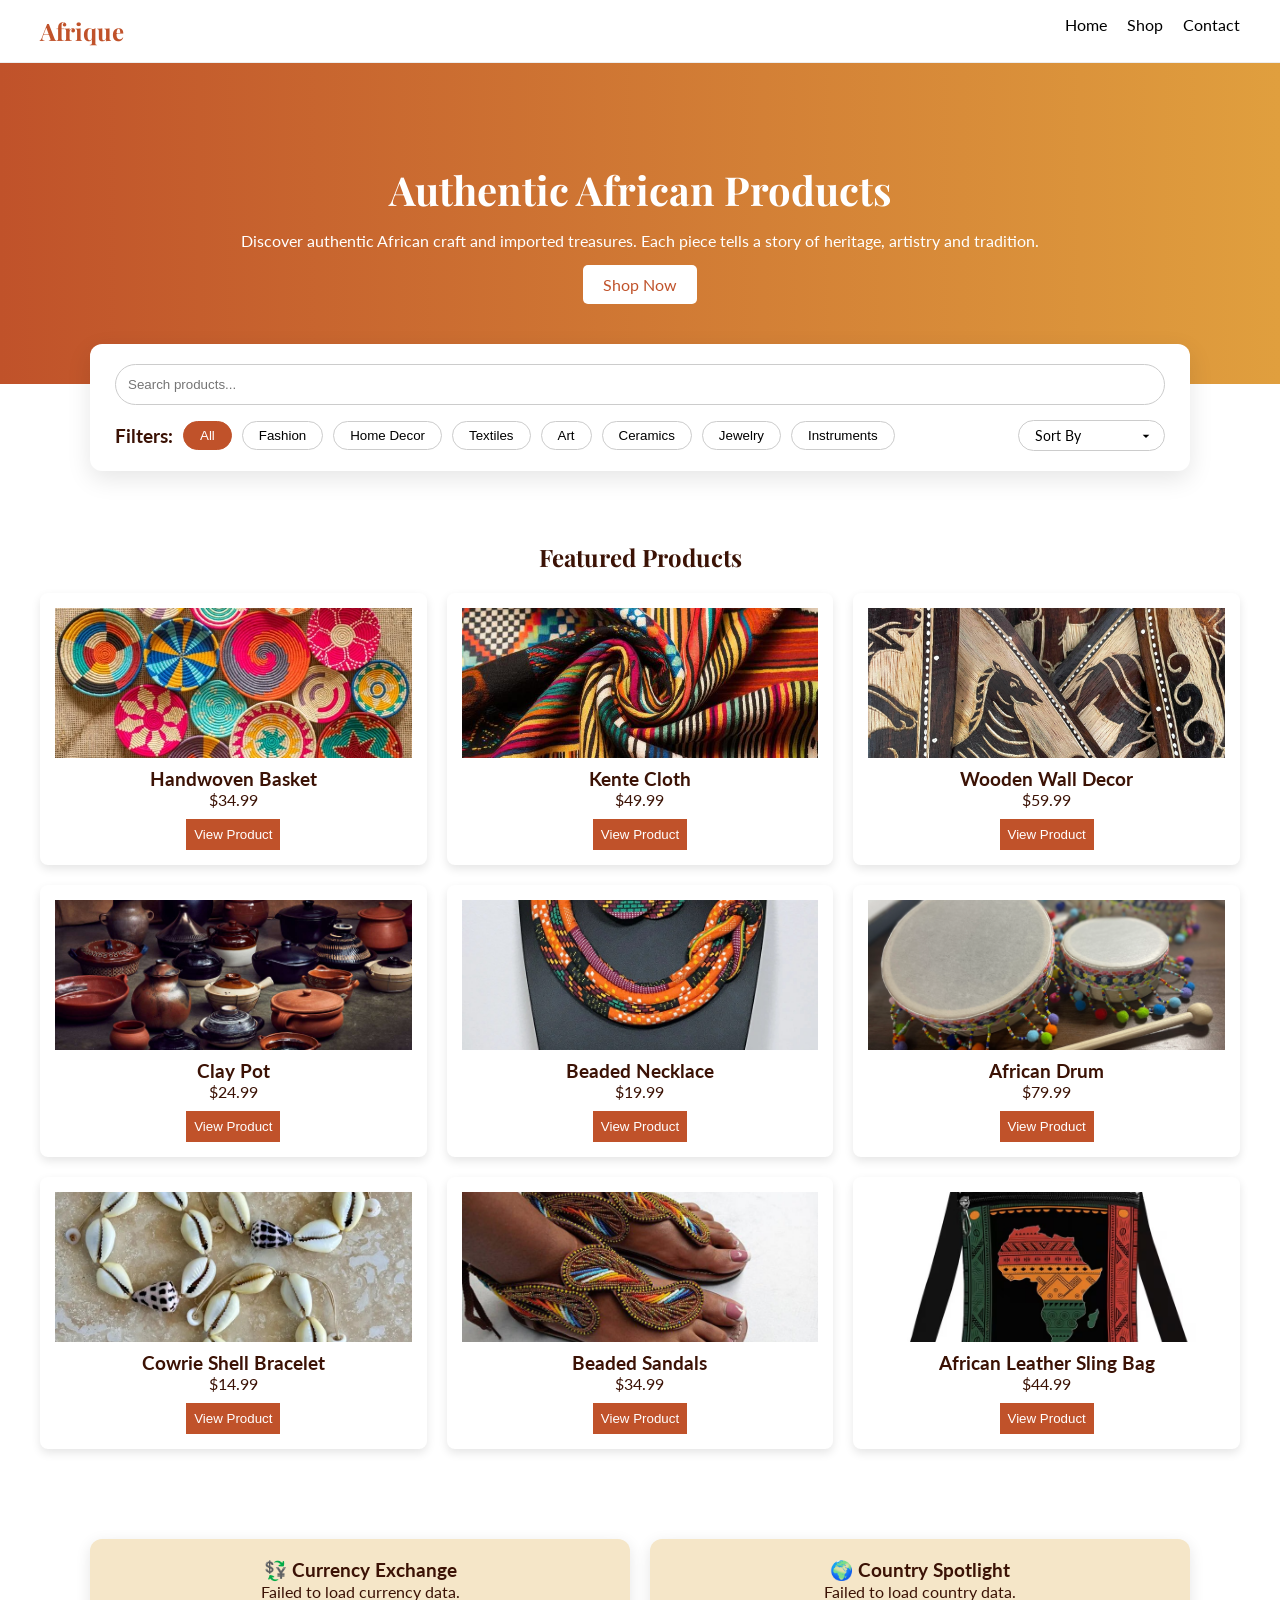
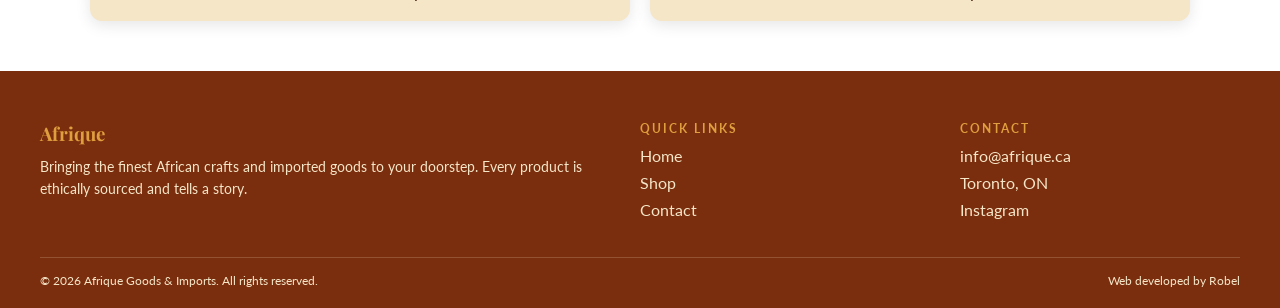
<file: index.html>
<!DOCTYPE html>
<html lang="en">
<head>
  <meta charset="UTF-8">
  <meta name="viewport" content="width=device-width, initial-scale=1.0">
  <title>Afrique Store</title>

  <link href="https://fonts.googleapis.com/css2?family=Playfair+Display:wght@700&family=Lato:wght@300;400;700&display=swap" rel="stylesheet">

  <link rel="stylesheet" href="css/style.css">
</head>

<body>

  <!-- NAV -->
  <nav class="navbar">
    <h2 class="logo">Afrique</h2>

    <ul class="nav-links">
      <li><a href="#">Home</a></li>
      <li><a href="#products">Shop</a></li>
      <li><a href="contact.html">Contact</a></li>
    </ul>
  </nav>

  <main>

    <!-- HERO -->
    <section class="hero">
      <h1>Authentic African Products</h1>
      <p>Discover authentic African craft and imported treasures. Each piece tells a story of heritage, artistry and tradition.</p>
      <a href="#products" class="btn">Shop Now</a>
    </section>

    <!-- SEARCH + FILTER -->
    <section class="searchAndFilter">
      <div class="search-filter">

        <input 
          type="text" 
          id="searchInput" 
          placeholder="Search products..."
          oninput="handleSearch(this.value)"
        />

        <div class="filters">
          <h3>Filters:</h3>

          <button onclick="setFilter('all', this)" class="active">All</button>
          <button onclick="setFilter('fashion', this)">Fashion</button>
          <button onclick="setFilter('home decor', this)">Home Decor</button>
          <button onclick="setFilter('textiles', this)">Textiles</button>
          <button onclick="setFilter('art', this)">Art</button>
          <button onclick="setFilter('ceramics', this)">Ceramics</button>
          <button onclick="setFilter('jewelry', this)">Jewelry</button>
          <button onclick="setFilter('instruments', this)">Instruments</button>

          <select id="sortSelect">
            <option value="default">Sort By</option>
            <option value="low-high">Price: Low to High</option>
            <option value="high-low">Price: High to Low</option>
          </select>

        </div>
      </div>
    </section>

    <!-- PRODUCTS -->
    <section id="products" class="products">
      <h2>Featured Products</h2>

      <div id="product-container" class="product-grid">
        <!-- JS injects products here -->
      </div>
    </section>

    <!-- API SECTION -->
    <section class="api-section">

      <div class="api-card">
        <h3>💱 Currency Exchange</h3>
        <p id="currencyResult">Loading...</p>
      </div>

      <div class="api-card">
        <h3>🌍 Country Spotlight</h3>
        <p id="countryInfo">Loading...</p>
      </div>

    </section>

  </main>

  <!-- FOOTER -->
  <footer class="footer">
    <div class="footer-container">

      <div class="footer-brand">
        <h3>Afrique</h3>
        <p>
          Bringing the finest African crafts and imported goods to your doorstep.
          Every product is ethically sourced and tells a story.
        </p>
      </div>

      <div class="footer-links">
        <h4>Quick Links</h4>
        <ul>
          <li><a href="index.html">Home</a></li>
          <li><a href="#products">Shop</a></li>
          <li><a href="contact.html">Contact</a></li>
        </ul>
      </div>

      <div class="footer-contact">
        <h4>Contact</h4>
        <ul>
          <li>info@afrique.ca</li>
          <li>Toronto, ON</li>
          <li>Instagram</li>
        </ul>
      </div>

    </div>

    <div class="footer-bottom">
      <span>© 2026 Afrique Goods & Imports. All rights reserved.</span>
      <span>Web developed by Robel</span>
    </div>
  </footer>

  <script src="js/script.js"></script>

</body>
</html>
</file>
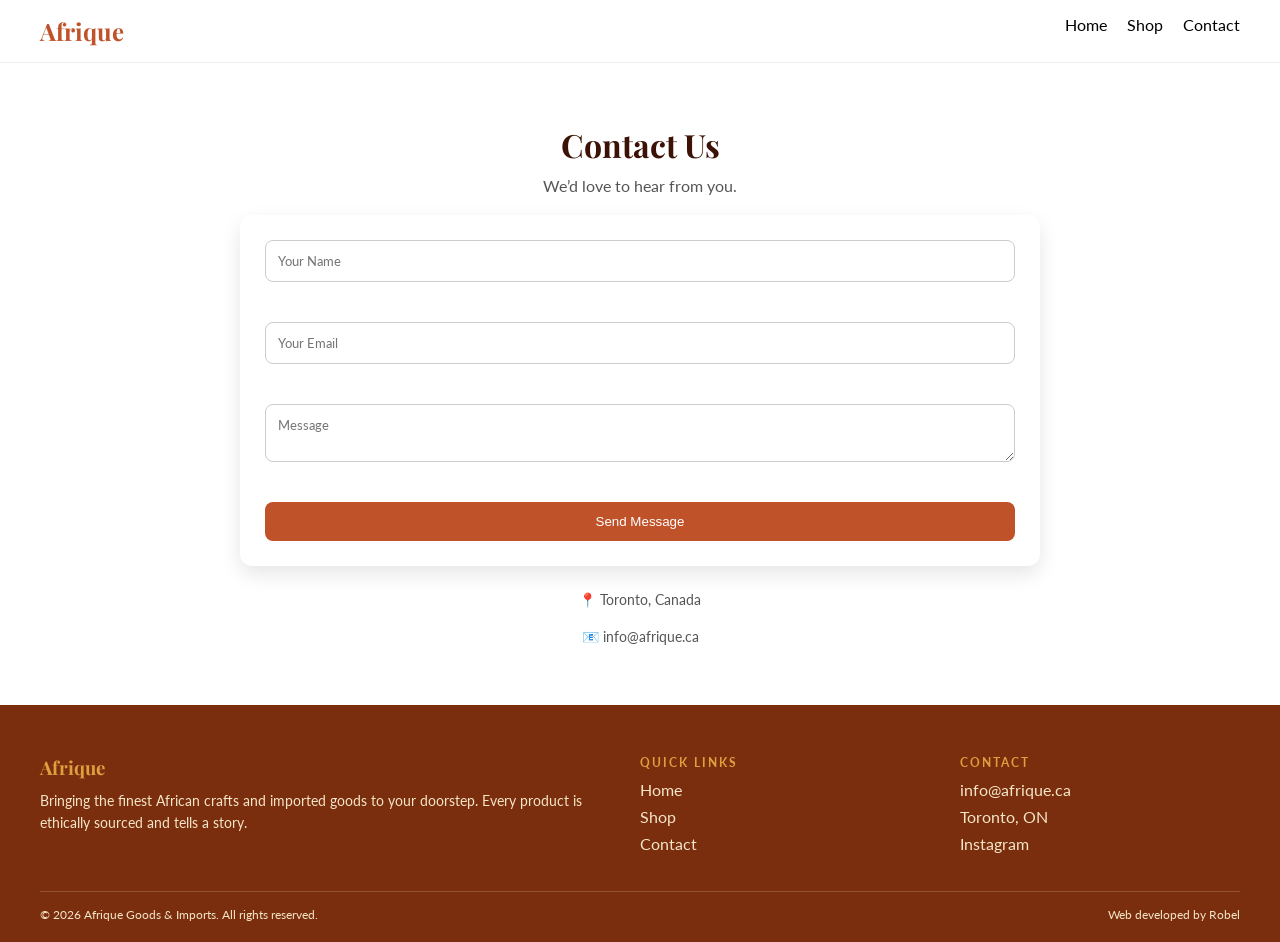
<file: contact.html>
<!DOCTYPE html>
<html lang="en">
<head>
  <meta charset="UTF-8">
  <meta name="viewport" content="width=device-width, initial-scale=1.0">
  <title>Contact - Afrique</title>

  <link href="https://fonts.googleapis.com/css2?family=Playfair+Display:wght@700&family=Lato:wght@300;400;700&display=swap" rel="stylesheet">

  <link rel="stylesheet" href="css/style.css">
</head>

<body>

  <!-- NAVBAR -->
  <nav class="navbar">
    <h2 class="logo">Afrique</h2>

    <ul class="nav-links">
      <li><a href="index.html">Home</a></li>
      <li><a href="index.html#products">Shop</a></li>
      <li><a href="contact.html">Contact</a></li>
    </ul>
  </nav>

  <main>

    <!-- CONTACT SECTION -->
    <section class="contact-page">
      <h2>Contact Us</h2>

      <p>We’d love to hear from you.</p>

      <form id="contactForm">

  <input type="text" id="name" placeholder="Your Name">
  <small class="error" id="nameError"></small>

  <input type="email" id="email" placeholder="Your Email">
  <small class="error" id="emailError"></small>

  <textarea id="message" placeholder="Message"></textarea>
  <small class="error" id="messageError"></small>

  <button type="submit">Send Message</button>

</form>

      <div class="contact-info">
        <p>📍 Toronto, Canada</p>
        <p>📧 info@afrique.ca</p>
      </div>
    </section>

  </main>

  <!-- FOOTER -->
  <footer class="footer">
    <div class="footer-container">

      <div class="footer-brand">
        <h3>Afrique</h3>
        <p>
          Bringing the finest African crafts and imported goods to your doorstep.
          Every product is ethically sourced and tells a story.
        </p>
      </div>

      <div class="footer-links">
        <h4>Quick Links</h4>
        <ul>
          <li><a href="index.html">Home</a></li>
          <li><a href="index.html#products">Shop</a></li>
          <li><a href="contact.html">Contact</a></li>
        </ul>
      </div>

      <div class="footer-contact">
        <h4>Contact</h4>
        <ul>
          <li>info@afrique.ca</li>
          <li>Toronto, ON</li>
          <li>Instagram</li>
        </ul>
      </div>

    </div>

    <div class="footer-bottom">
      <span>© 2026 Afrique Goods & Imports. All rights reserved.</span>
      <span>Web developed by Robel</span>
    </div>
  </footer>

  <div id="successPopup" class="popup hidden">
  <div class="popup-content">
    <p>✅ Message sent successfully!</p>
    <button onclick="closePopup()">Close</button>
  </div>
</div>
<script src="js/script.js"></script>
</body>
</html>
</file>
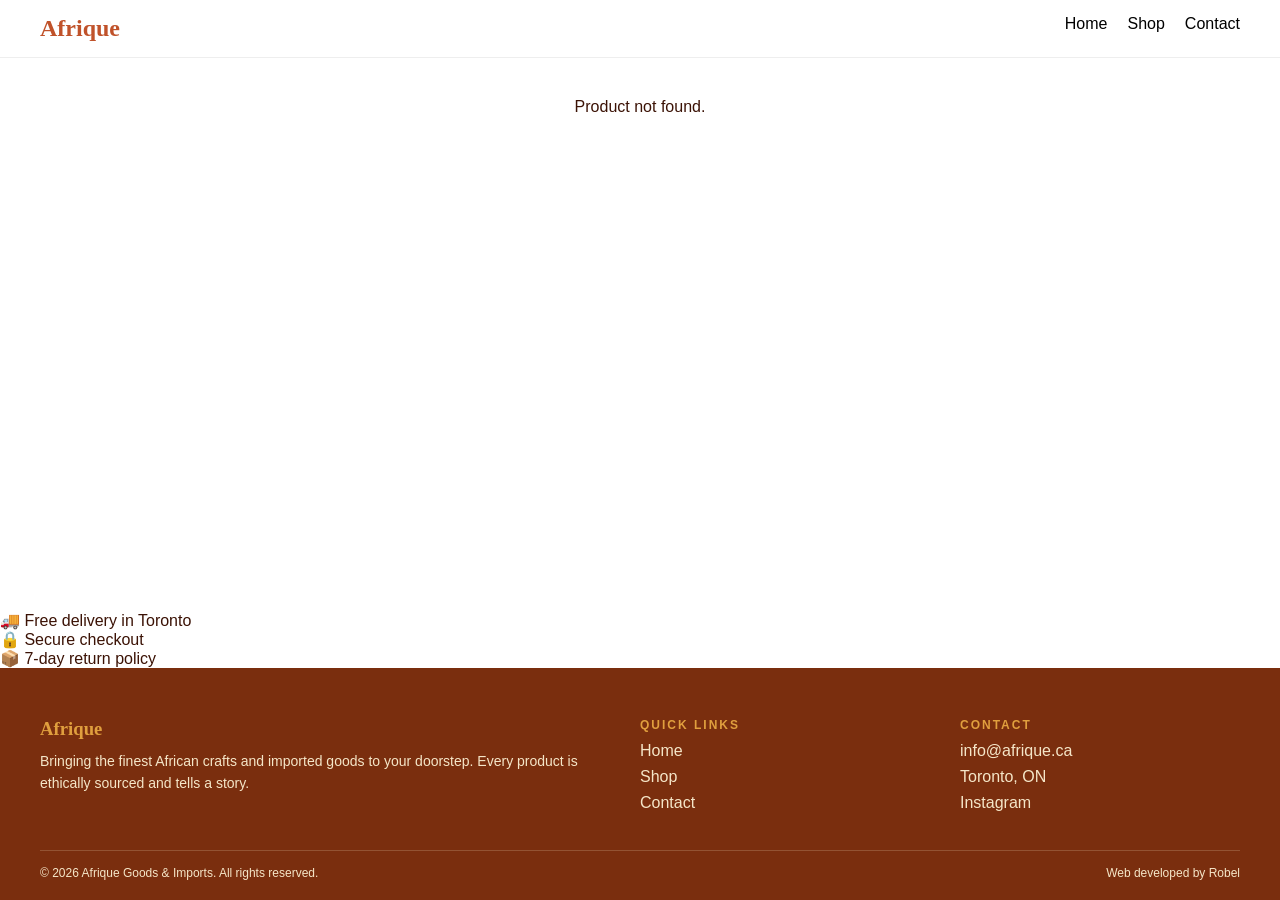
<file: product.html>
<!DOCTYPE html>
<html lang="en">
<head>
  <meta charset="UTF-8">
  <meta name="viewport" content="width=device-width, initial-scale=1.0">
  <title>Product Details</title>

  <link rel="stylesheet" href="css/style.css">
</head>
<body>

  <!-- NAVBAR -->
  <nav class="navbar">
    <h2 class="logo">Afrique</h2>

    <ul class="nav-links">
      <li><a href="index.html">Home</a></li>
      <li><a href="index.html#products">Shop</a></li>
      <li><a href="contact.html">Contact</a></li>
    </ul>
  </nav>

  <!-- PRODUCT DETAILS -->
  <section class="product-details">
    <div id="product-details-container">
      <!-- JS will inject product here -->
    </div>
  </section>

  <div class="product-info-extra">
  <p>🚚 Free delivery in Toronto</p>
  <p>🔒 Secure checkout</p>
  <p>📦 7-day return policy</p>
</div>


<footer>
    <footer class="footer">
  <div class="footer-container">

    
    <div class="footer-brand">
      <h3>Afrique</h3>
      <p>
        Bringing the finest African crafts and imported goods to your doorstep.
        Every product is ethically sourced and tells a story.
      </p>
    </div>

    
    <div class="footer-links">
      <h4>Quick Links</h4>
      <ul>
        <li><a href="index.html">Home</a></li>
        <li><a href="index.html#products">Shop</a></li>
        <li><a href="contact.html">Contact</a></li>
      </ul>
    </div>

    
    <div class="footer-contact">
      <h4>Contact</h4>
      <ul>
        <li>info@afrique.ca</li>
        <li>Toronto, ON</li>
        <li>Instagram</li>
      </ul>
    </div>

  </div>

  
  <div class="footer-bottom">
    <span>© 2026 Afrique Goods & Imports. All rights reserved.</span>
    <span>Web developed by Robel</span>
  </div>
</footer>
  </footer>

  <script src="js/script.js"></script>
</body>
</html>
</file>
<file: css/style.css>
html, body {
  height: 100%;
}

main {
  flex: 1;
}


* {
  margin: 0;
  padding: 0;
  box-sizing: border-box;
}

/* COLORS */
:root {
  --primary: #C0522A;
  --accent: #E09F3E;
  --dark: #3B1205;
  --cream: #F5E6C8;
}

/* BODY */
body {
  font-family: 'Lato', sans-serif;
  background: white;
  color: var(--dark);

  min-height: 100vh;
  display: flex;
  flex-direction: column;
}

/* NAVBAR */
.navbar {
  display: flex;
  justify-content: space-between;
  padding: 15px 40px;
  background: white;
  border-bottom: 1px solid #eee;
}

.logo {
  font-family: 'Playfair Display', serif;
  color: var(--primary);
}

.nav-links {
  display: flex;
  gap: 20px;
  list-style: none;
}

.nav-links a {
  text-decoration: none;
  color: black;
}



@media (max-width: 400px) {

  .navbar {
    flex-direction: column;
    align-items: flex-start;
    padding: 15px 20px;
  }

  .nav-links {
    flex-direction: column;
    width: 100%;
    gap: 10px;
    margin-top: 10px;
  }

  .nav-links li {
    width: 100%;
  }

  .nav-links a {
    display: block;
    width: 100%;
  }
}

/* HERO */
.hero {
  text-align: center;
  padding: 100px 20px 80px;
  background: linear-gradient(to right, #C0522A, #E09F3E);
  color: white;
}

.hero h1 {
  font-family: 'Playfair Display', serif;
  font-size: 40px;
}

.hero p {
  margin: 15px 0;
}

.btn {
  display: inline-block;
  padding: 10px 20px;
  background: white;
  color: var(--primary);
  text-decoration: none;
  border-radius: 5px;
  
}

/* Search and Filters */

.search-filter {
  width: 90%;
  max-width: 1100px;
  margin: -40px auto 30px; 
  
  background: white;
  padding: 20px 25px;
  border-radius: 12px;

  box-shadow: 0 8px 25px rgba(0,0,0,0.1);

  display: flex;
  flex-direction: column;
  gap: 15px;
}

/* SEARCH */
#searchInput {
  padding: 12px;
  border-radius: 30px;
  border: 1px solid #ccc;
  width: 100%;
}

/* FILTERS */
.filters {
  display: flex;
  align-items: center;
  gap: 10px;
  flex-wrap: wrap;
}

.filters button {
  padding: 6px 16px;
  border-radius: 20px;
  border: 1px solid #ccc;
  background: white;
  cursor: pointer;
  transition: 0.2s;
}

.filters button:hover {
  background: var(--accent);
  color: white;
}

.filters button.active {
  background: var(--primary);
  color: white;
  border-color: var(--primary);
}

#sortSelect {
  padding: 6px 16px;
  border-radius: 20px;
  border: 1px solid #ccc;
  background: white;
  font-family: 'Lato', sans-serif;
  font-size: 14px;
  cursor: pointer;

  appearance: none;  
  -webkit-appearance: none;
  -moz-appearance: none;

  outline: none;
}


#sortSelect:hover {
  background: var(--accent);
  color: white;
  border-color: var(--accent);
}

#sortSelect {
  background-image: url("data:image/svg+xml;utf8,<svg fill='%23000' height='20' viewBox='0 0 24 24' width='20' xmlns='http://www.w3.org/2000/svg'><path d='M7 10l5 5 5-5z'/></svg>");
  background-repeat: no-repeat;
  background-position: right 10px center;
  background-size: 16px;
  margin-left: auto;
}


/*Api - Section */

.api-section {
  width: 90%;
  max-width: 1100px;
  margin: 50px auto;

  display: flex;
  justify-content: space-between;
  gap: 20px;
  flex-wrap: wrap;
}

/* individual cards */
.api-card {
  flex: 1;
  min-width: 280px;

  background: #F5E6C8;
  padding: 20px;
  border-radius: 12px;

  box-shadow: 0 4px 15px rgba(0,0,0,0.1);

  text-align: center;
  color: #3B1205;
}





/* PRODUCTS */
.products {
  padding: 40px;
  text-align: center;
}

.products h2 {
  margin-bottom: 20px;
  font-family: 'Playfair Display', serif;
}

.product-grid {
  display: grid;
 grid-template-columns: repeat(3, 1fr);
  gap: 20px;
}

/* CARD */
.product-card {
  background: white;
  padding: 15px;
  border-radius: 8px;
  box-shadow: 0 4px 10px rgba(0,0,0,0.1);
  transition: transform 0.35s ease, box-shadow 0.35s ease;
  cursor: pointer;
}

.product-card:hover {
  transform: translateY(-10px) scale(1.02);
  box-shadow: 0 15px 30px rgba(0,0,0,0.25);
}

.product-img {
  height: 150px;
  background: #eee;
  margin-bottom: 10px;
}

.product-img img {
  transition: transform 0.4s ease;
}

.product-card:hover .product-img img {
  transform: scale(1.1);
}

.product-card button {
  margin-top: 10px;
  padding: 8px;
  border: none;
  background: var(--primary);
  color: white;
  cursor: pointer;
}

.products,
.product-details,
.contact-page {
  flex: 1;
}

/* FOOTER */
/*From this level down is the css for the product page*/


.product-details {
  padding: 40px;
  display: flex;
  justify-content: center;
}

.product-box {
  max-width: 800px;
  display: grid;
  grid-template-columns: 1fr 1fr;
  gap: 30px;
  background: white;
  padding: 20px;
  border-radius: 10px;
  box-shadow: 0 4px 10px rgba(0,0,0,0.1);
}

.product-box img {
  width: 100%;
  border-radius: 10px;
}

.product-info h1 {
  font-family: 'Playfair Display', serif;
  margin-bottom: 10px;
}

.product-info p {
  margin-bottom: 10px;
}

.product-info button {
  padding: 10px;
  border: none;
  background: var(--primary);
  color: white;
  cursor: pointer;
}


/* Contact Page */

.contact-page {
  width: 90%;
  max-width: 800px;
  margin: 60px auto;
  text-align: center;
}

.contact-page h2 {
  font-family: 'Playfair Display', serif;
  font-size: 32px;
  margin-bottom: 10px;
}

.contact-page p {
  margin-bottom: 20px;
  color: #555;
}

/* FORM BOX */
.contact-page form {
  display: flex;
  flex-direction: column;
  gap: 15px;

  background: #fff;
  padding: 25px;
  border-radius: 12px;

  box-shadow: 0 8px 20px rgba(0,0,0,0.1);
}

/* INPUTS */
.contact-page input,
.contact-page textarea {
  padding: 12px;
  border: 1px solid #ccc;
  border-radius: 8px;
  font-family: 'Lato', sans-serif;
  outline: none;
}

.error {
  color: red;
  font-size: 12px;
  margin-bottom: 10px;
  display: block;
}

input.error, textarea.error {
  border: 2px solid red;
}

input.success, textarea.success {
  border: 2px solid green;
}

/* FOCUS EFFECT */
.contact-page input:focus,
.contact-page textarea:focus {
  border-color: #C0522A;
  box-shadow: 0 0 5px rgba(192, 82, 42, 0.3);
}

/* BUTTON */
.contact-page button {
  padding: 12px;
  border: none;
  background: #C0522A;
  color: white;
  border-radius: 8px;
  cursor: pointer;
  transition: 0.3s;
}

.contact-page button:hover {
  background: #E09F3E;
}

/* CONTACT INFO */
.contact-info {
  margin-top: 25px;
  font-size: 14px;
  color: #3B1205;
}

.popup {
  position: fixed;
  top: 0;
  left: 0;
  width: 100%;
  height: 100%;
  background: rgba(0,0,0,0.5);

  display: flex;
  justify-content: center;
  align-items: center;
}

.popup-content {
  background: white;
  padding: 20px 30px;
  border-radius: 10px;
  text-align: center;
  box-shadow: 0 5px 20px rgba(0,0,0,0.2);
}

.popup button {
  margin-top: 10px;
  padding: 8px 16px;
  border: none;
  background: #C0522A;
  color: white;
  cursor: pointer;
  border-radius: 5px;
}

.hidden {
  display: none;
}

/* MOBILE */
@media (max-width: 600px) {
  .contact-page {
    width: 95%;
  }
}



/* FOOTER */
.footer {
  background: #7A2E0E;
  color: #F5E6C8;
  padding: 50px 40px 20px;
}

.footer-container {
  display: grid;
  grid-template-columns: 2fr 1fr 1fr;
  gap: 40px;
  margin-bottom: 30px;
}

/* BRAND */
.footer-brand h3 {
  font-family: 'Playfair Display', serif;
  color: #E09F3E;
  margin-bottom: 10px;
}

.footer-brand p {
  font-size: 14px;
  line-height: 1.6;
}

/* LINKS + CONTACT */
.footer-links h4,
.footer-contact h4 {
  font-size: 12px;
  letter-spacing: 2px;
  text-transform: uppercase;
  color: #E09F3E;
  margin-bottom: 10px;
}

.footer-links ul,
.footer-contact ul {
  list-style: none;
}

.footer-links li,
.footer-contact li {
  margin-bottom: 8px;
}

.footer-links a {
  text-decoration: none;
  color: #F5E6C8;
}

.footer-links a:hover {
  color: #E09F3E;
}

/* BOTTOM BAR */
.footer-bottom {
  border-top: 1px solid rgba(245,230,200,0.2);
  padding-top: 15px;
  display: flex;
  justify-content: space-between;
  font-size: 12px;
}


@media (max-width: 768px) {
  .footer-container {
    grid-template-columns: 1fr;
    text-align: center;
  }

  .footer-bottom {
    flex-direction: column;
    gap: 10px;
    text-align: center;
  }
}


/* Tablet */
@media (max-width: 900px) {
  .product-grid {
    grid-template-columns: repeat(2, 1fr);
  }
}

/* Mobile */
@media (max-width: 500px) {
  .product-grid {
    grid-template-columns: 1fr;
  }
}

@media (max-width: 600px) {
  #sortSelect {
    margin-left: 0;
    width: 100%;
  }
}
</file>
